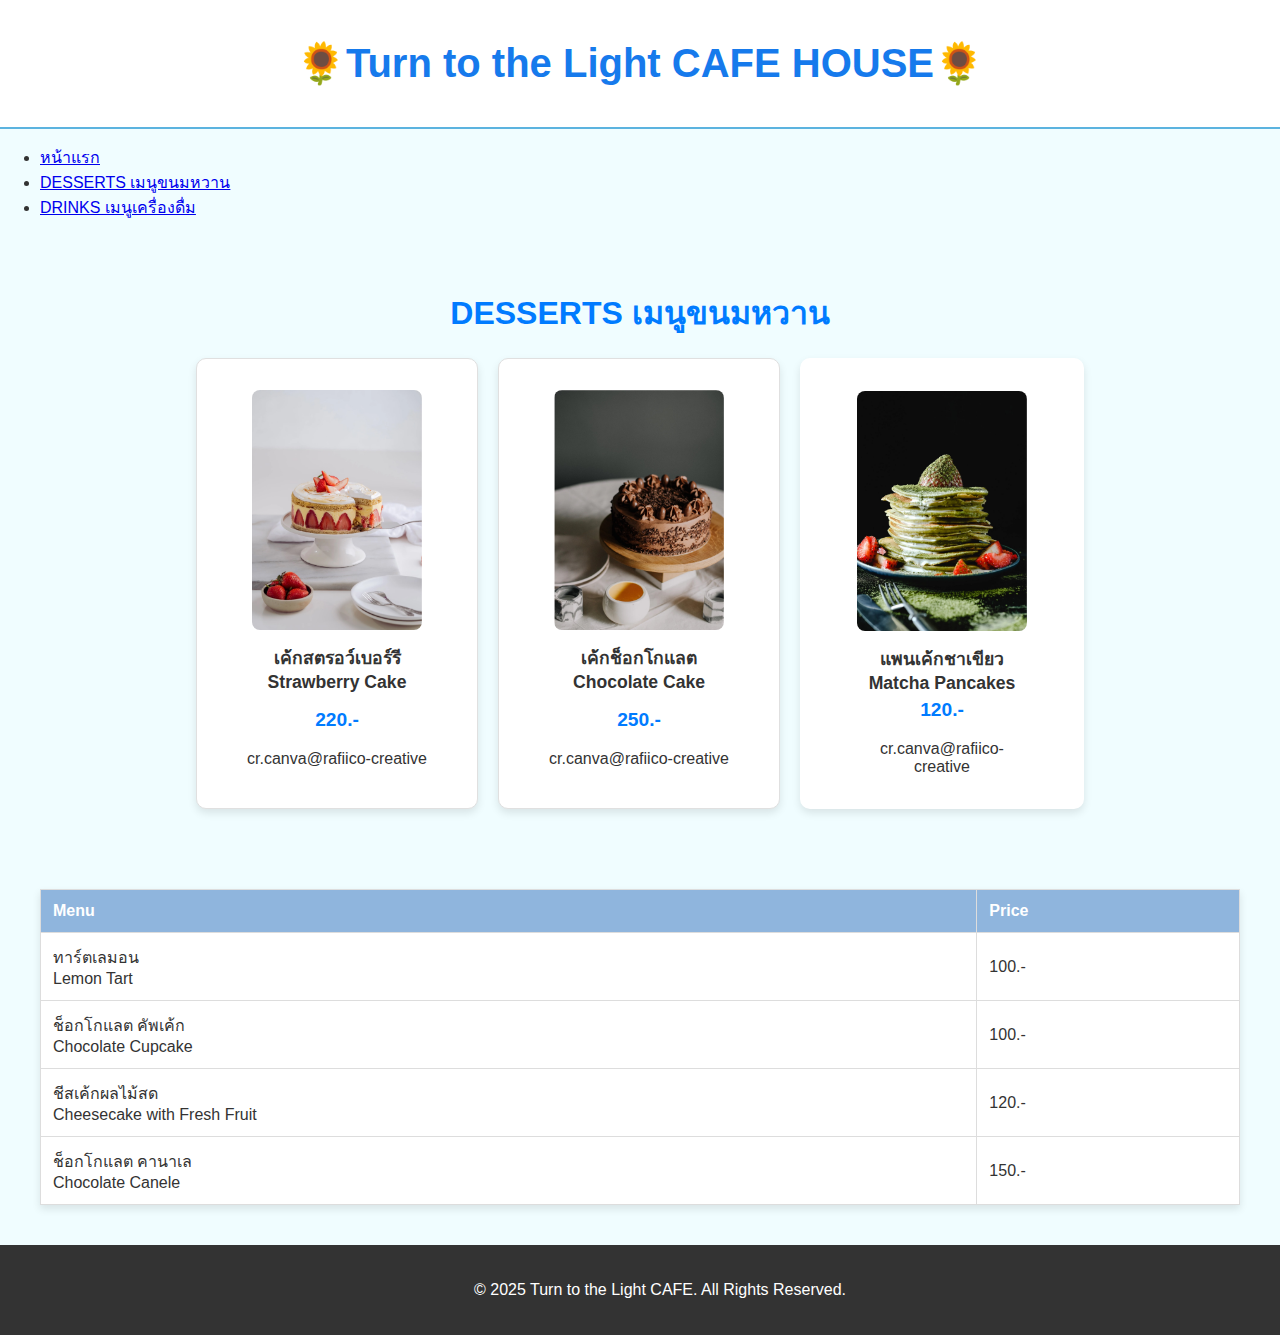
<file: my1stcategory.html>
<!DOCTYPE html>
<html lang="th">
<head>
    <meta charset="UTF-8">
    <meta name="viewport" content="width=device-width, initial-scale=1.0">
    <title>DESSERTS - My Shop</title>
    <link rel="stylesheet" href="mystyle.css">
</head>
<body>
    <header class="main-header">
        <h1>🌻Turn to the Light CAFE HOUSE🌻</h1>
        </header>

    <nav>
        <ul>
            <li><a href="index.html">หน้าแรก</a></li>
            <li><a href="my1stcategory.html">DESSERTS เมนูขนมหวาน</a></li>
            <li><a href="my2ndcategory.html">DRINKS เมนูเครื่องดื่ม</a></li>
        </ul>
    </nav>

    <main>
        <section class="menu-section">
            <h2 class="menu-title">DESSERTS เมนูขนมหวาน </h2>
            <div class="menu-container">
                <div class="menu-item">
                    <figure>
                        <img src="resources/strawberry-cake.jpg" alt="เค้กสตรอว์เบอร์รี" class="menu-image">
                        <figcaption>เค้กสตรอว์เบอร์รี <br> Strawberry Cake</figcaption>
                    </figure>
                    <p class="menu-price">220.- </p>
                    <p>cr.canva@rafiico-creative</p>
                </div>

                <div class="menu-item">
                    <figure>
                        <img src="resources/chocolate-cake.jpg" alt="เค้กช็อกโกแลต" class="menu-image">
                        <figcaption>เค้กช็อกโกแลต<br>Chocolate Cake </figcaption>
                    </figure>
                    <p class="menu-price">250.- </p>
                    <p>cr.canva@rafiico-creative</p>
                </div>
            
                <div class="menu-item recommended">
                    <figure>
                        <img src="resources/matcha-pancake.jpg" alt="แพนเค้กชาเขียว" class="menu-image">
                        <figcaption>
                            แพนเค้กชาเขียว <br> Matcha Pancakes
                        </figcaption>
                        <p class="menu-price">120.- </p>
                        <p>cr.canva@rafiico-creative</p>
                </div>
            </div>
        </section>
        <section class="menu-section">
            <table>
                <thead>
                    <tr>
                        <th>Menu</th>
                        <th>Price</th>
                    </tr>
                </thead>
                <tbody>
                <thead>
                    <tr>
                        <td>ทาร์ตเลมอน<br> Lemon Tart</td>
                        <td>100.-</td>
                    </tr>
                    <tr>
                        <td>ช็อกโกแลต คัพเค้ก<br> Chocolate Cupcake</td>
                        <td>100.-</td>
                    </tr>
                    <tr>
                        <td>ชีสเค้กผลไม้สด<br> Cheesecake with Fresh Fruit</td>
                        <td>120.-</td>
                    </tr>
                    <tr>
                        <td> ช็อกโกแลต คานาเล<br> Chocolate Canele</td>
                        <td>150.-</td>
                    </tr>
                    </tbody>
            </table>
        </section>
    </main>
    <footer>
        <p>&copy; 2025 Turn to the Light CAFE. All Rights Reserved.</p>
    </footer>
</file>
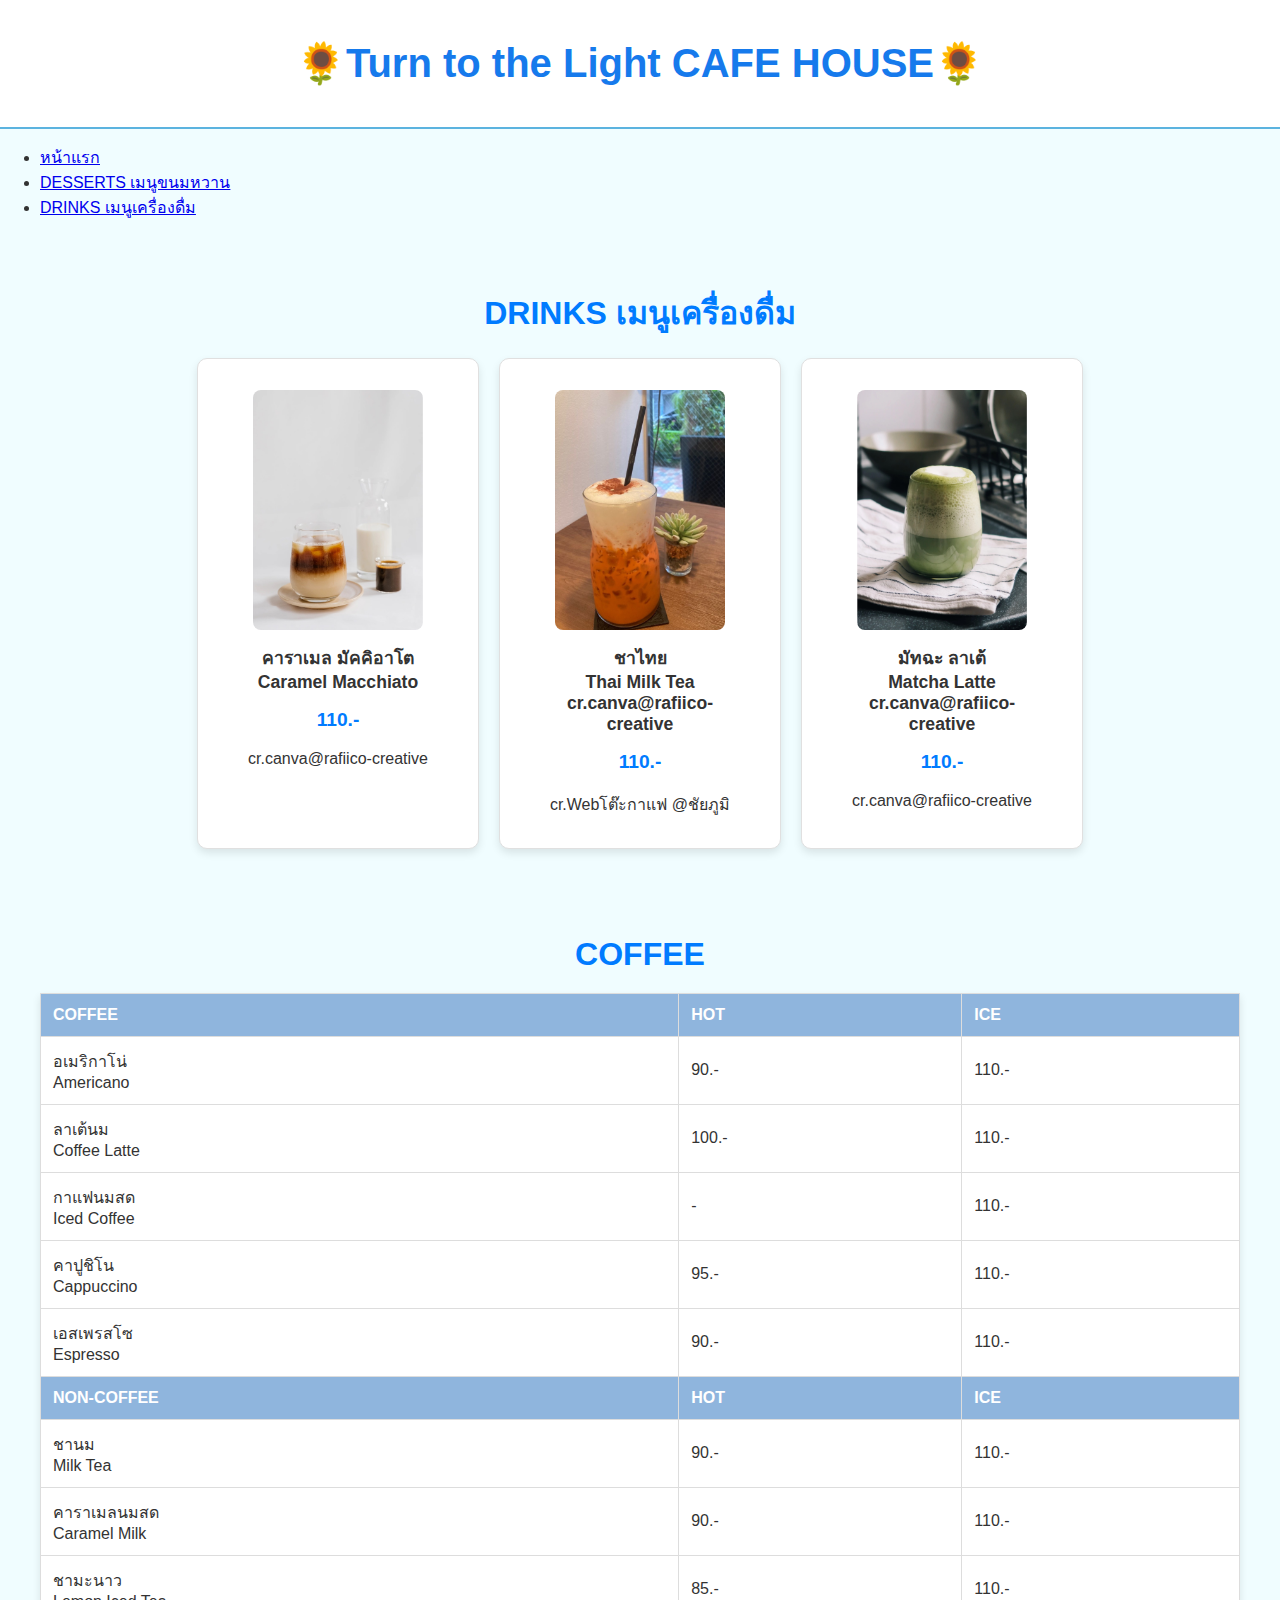
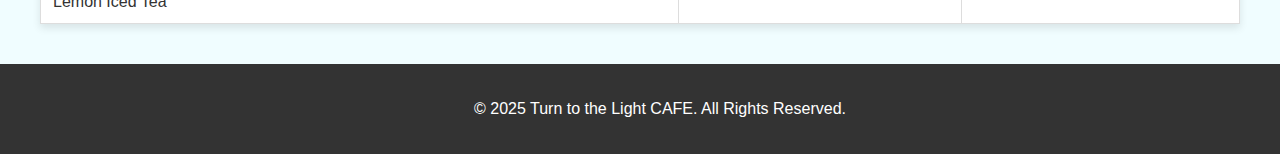
<file: my2ndcategory.html>
<!DOCTYPE html>
<html lang="th">
<head>
    <meta charset="UTF-8">
    <meta name="viewport" content="width=device-width, initial-scale=1.0">
    <title>DESSERTS - My Shop</title>
    <link rel="stylesheet" href="mystyle.css">
</head>
<body>
    <header class="main-header">
        <h1>🌻Turn to the Light CAFE HOUSE🌻</h1>
        </header>

    <nav>
        <ul>
            <li><a href="index.html">หน้าแรก</a></li>
            <li><a href="my1stcategory.html">DESSERTS เมนูขนมหวาน</a></li>
            <li><a href="my2ndcategory.html">DRINKS เมนูเครื่องดื่ม</a></li>
        </ul>
    </nav>
    <main>
        <section class="menu-section">
            <h2 class="menu-title">DRINKS เมนูเครื่องดื่ม </h2>
            <div class="menu-container">
                <div class="menu-item">
                    <figure>
                        <img src="resources/Caramel-Macchiato.jpg" alt="คาราเมล มัคคิอาโต" class="menu-image">
                        <figcaption>คาราเมล มัคคิอาโต <br>Caramel Macchiato</figcaption>
                    </figure>
                    <p class="menu-price">110.- </p>
                    <p>cr.canva@rafiico-creative</p>
                </div>

                <div class="menu-item">
                    <figure>
                        <img src="resources/Cha-thai.jpg" alt="ชาไทย" class="menu-image">
                        <figcaption>ชาไทย <br>Thai Milk Tea <br> cr.canva@rafiico-creative</figcaption>
                    </figure>
                    <p class="menu-price">110.- </p>
                    <p>cr.Webโต๊ะกาแฟ @ชัยภูมิ </p>
                </div>
                
                <div class="menu-item">
                    <figure>
                        <img src="resources/matcha-latte.jpg" alt="มัทฉะ ลาเต้" class="menu-image">
                        <figcaption>มัทฉะ ลาเต้ <br>Matcha Latte <br> cr.canva@rafiico-creative</figcaption>
                    </figure>
                    <p class="menu-price">110.- </p>
                    <p>cr.canva@rafiico-creative</p>
                </div>
            </div>
        </section>

        <section class="menu-section">
            <h2 class="menu-title">COFFEE </h2>
            <table>
                <thead>
                    <tr>
                        <th>COFFEE</th>
                        <th>HOT</th>
                        <th>ICE</th>
                    </tr>
                </thead>
                <tbody>
                    <tr>
                        <td>อเมริกาโน่<br>Americano</td>
                        <td>90.-</td>
                        <td>110.-</td>
                    </tr>
                    <tr>
                        <td>ลาเต้นม<br>Coffee Latte</td>
                        <td>100.-</td>
                        <td>110.-</td>
                    </tr>
                    <tr>
                        <td>กาแฟนมสด<br>Iced Coffee</td>
                        <td>-</td>
                        <td>110.-</td>
                    </tr>
                    <tr>
                        <td>คาปูชิโน<br>Cappuccino</td>
                        <td>95.-</td>
                        <td>110.-</td>
                    </tr>
                    <tr>
                        <td>เอสเพรสโซ<br>Espresso</td>
                        <td>90.-</td>
                        <td>110.-</td>
                    </tr>
                </tbody>
                <thead>
                    <tr>
                        <th>NON-COFFEE</th>
                        <th>HOT</th>
                        <th>ICE</th>
                    </tr>
                </thead>
                                <tbody>
                    <tr>
                        <td> ชานม<br> Milk Tea</td>
                        <td>90.-</td>
                        <td>110.-</td>
                    </tr>
                    <tr>
                        <td>คาราเมลนมสด<br> Caramel Milk</td>
                        <td>90.-</td>
                        <td>110.-</td>
                    </tr>
                    <tr>
                        <td> ชามะนาว<br>Lemon Iced Tea</td>
                        <td>85.-</td>
                        <td>110.-</td>
                    </tr>
                </tbody>
            </table>
        </section>
        
    </main>
    
    <footer>
        <p>&copy; 2025 Turn to the Light CAFE. All Rights Reserved.</p>
    </footer>
</file>
<file: mystyle.css>
/* กำหนดค่าพื้นฐานของหน้าเว็บ */
body {
    font-family:'Lucida Sans', 'Lucida Sans Regular', 'Lucida Grande', 'Lucida Sans Unicode', Geneva, Verdana, sans-serif;
    margin: 0;
    padding: 0;
    background-color: #f0fdff; /* สีฟ้าอ่อน */
    color: #333;
}
.about {
    /* โค้ดเดิม */
    padding: 40px;
    background-image: url('resources/sunflower-background.jpg');
    background-size: cover;
    background-position: center;
    border-bottom: 2px solid #5bb3df;
    color: #040404; /* เปลี่ยนสีตัวอักษรเป็นสีขาวเพื่อให้ตัดกับพื้นหลัง */
}

.about h2 {
    font-family:Thasadith;
    color: #0573fa; /* สีเหลืองของทานตะวัน */
}
.about p {
    color: #0c0a0a;

}
/* ส่วนหัวของหน้า */
.main-header {
    background-color: #ffffff;
    padding: 40px 20px;
    text-align: center;
    border-bottom: 2px solid #5bb3df;
}

.main-header h1 {
    color: rgb(22, 122, 236); /* สีฟ้าสดใส */
    font-size: 2.5em;
    margin: 0;
}

.main-header p {
    margin: 5px 0;
    color: #666;
}

/* ส่วนเมนู */
.menu-section {
    padding: 20px;
    margin: 20px auto;
    max-width: 1200px;
}

.menu-title {
    text-align: center;
    color: #007bff;
    font-size: 2em;
    margin-bottom: 20px;
}

.menu-container {
    display: flex;
    flex-wrap: wrap;
    justify-content: center;
    gap: 20px;
}

.menu-item {
    background-color: #ffffff;
    border: 1px solid #e0e0e0;
    border-radius: 10px;
    padding: 15px;
    box-shadow: 0 4px 8px rgba(0, 0, 0, 0.1);
    width: 250px;
    text-align: center;
    transition: transform 0.3s ease;
}

.menu-item:hover {
    transform: translateY(-5px);
}

.menu-image {
    width: 100%;
    height: auto;
    border-radius: 8px;
}

.menu-item figcaption {
    font-weight: bold;
    margin-top: 10px;
    font-size: 1.1em;
}

.menu-price {
    color: #007bff;
    font-size: 1.2em;
    font-weight: bold;
    margin-top: 5px;
}

.menu-desc {
    font-size: 0.9em;
    color: #555;
    margin-top: 10px;
}

/* สไตล์สำหรับเมนูแนะนำ */
.menu-item.recommended {
    border: 2px solid #ffffff;
    background-color: #ffffff;
}

.recommend-text {
    color: #ffffff;
    font-weight: bold;
    margin-top: 10px;
}

/* สไตล์ตารางเมนู */
table {
    width: 100%;
    border-collapse: collapse;
    margin-top: 20px;
    background-color: #ffffff;
    box-shadow: 0 4px 8px rgba(0, 0, 0, 0.1);
}

th, td {
    border: 1px solid #ddd;
    padding: 12px;
    text-align: left;
}

th {
    background-color: #8fb5dd;
    color: white;
}

/* ส่วนวิดีโอ */
.video-section {
    text-align: center;
    padding: 20px;
    margin: 20px auto;
    max-width: 800px;
}

/* ส่วนฟุตเตอร์ */
footer {
    background-color: #333;
    color: white;
    text-align: center;
    padding: 20px;
    position: relative;
    bottom: 0;
    width: 100%;
}
</file>
